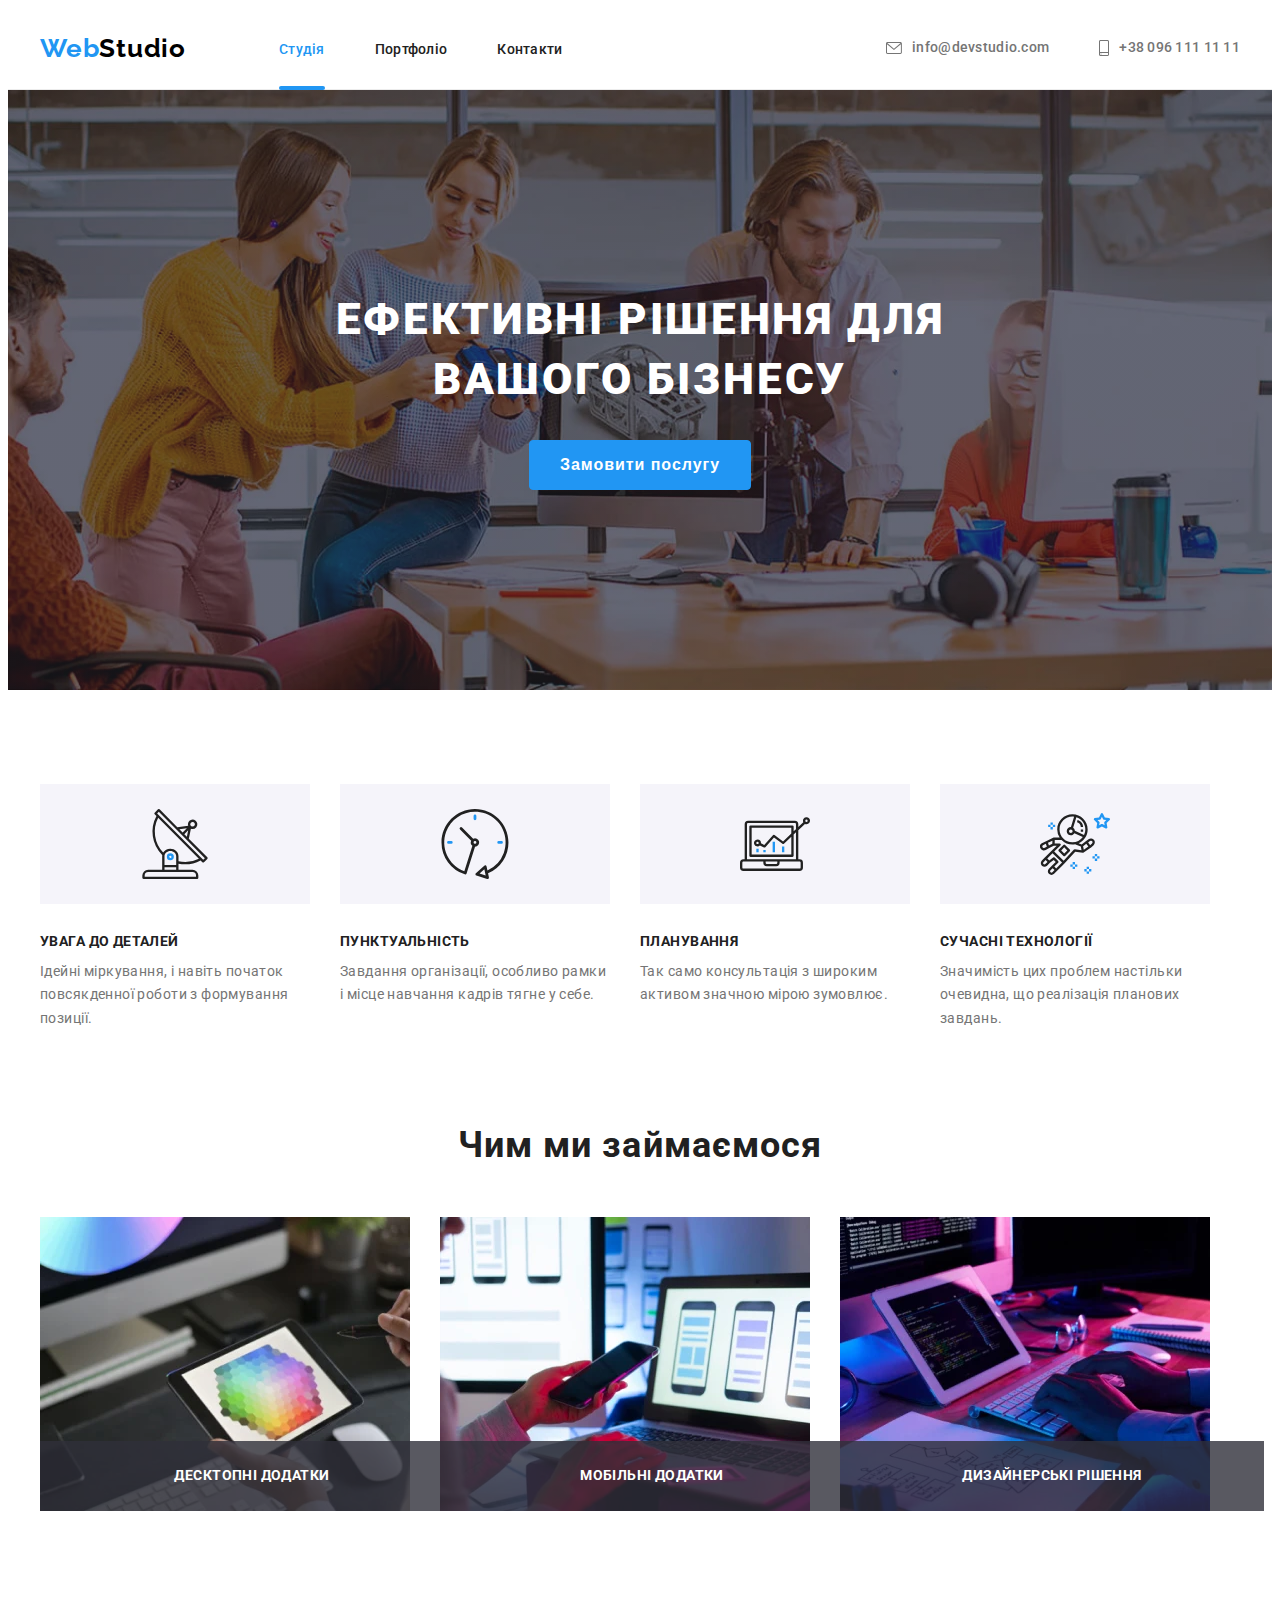
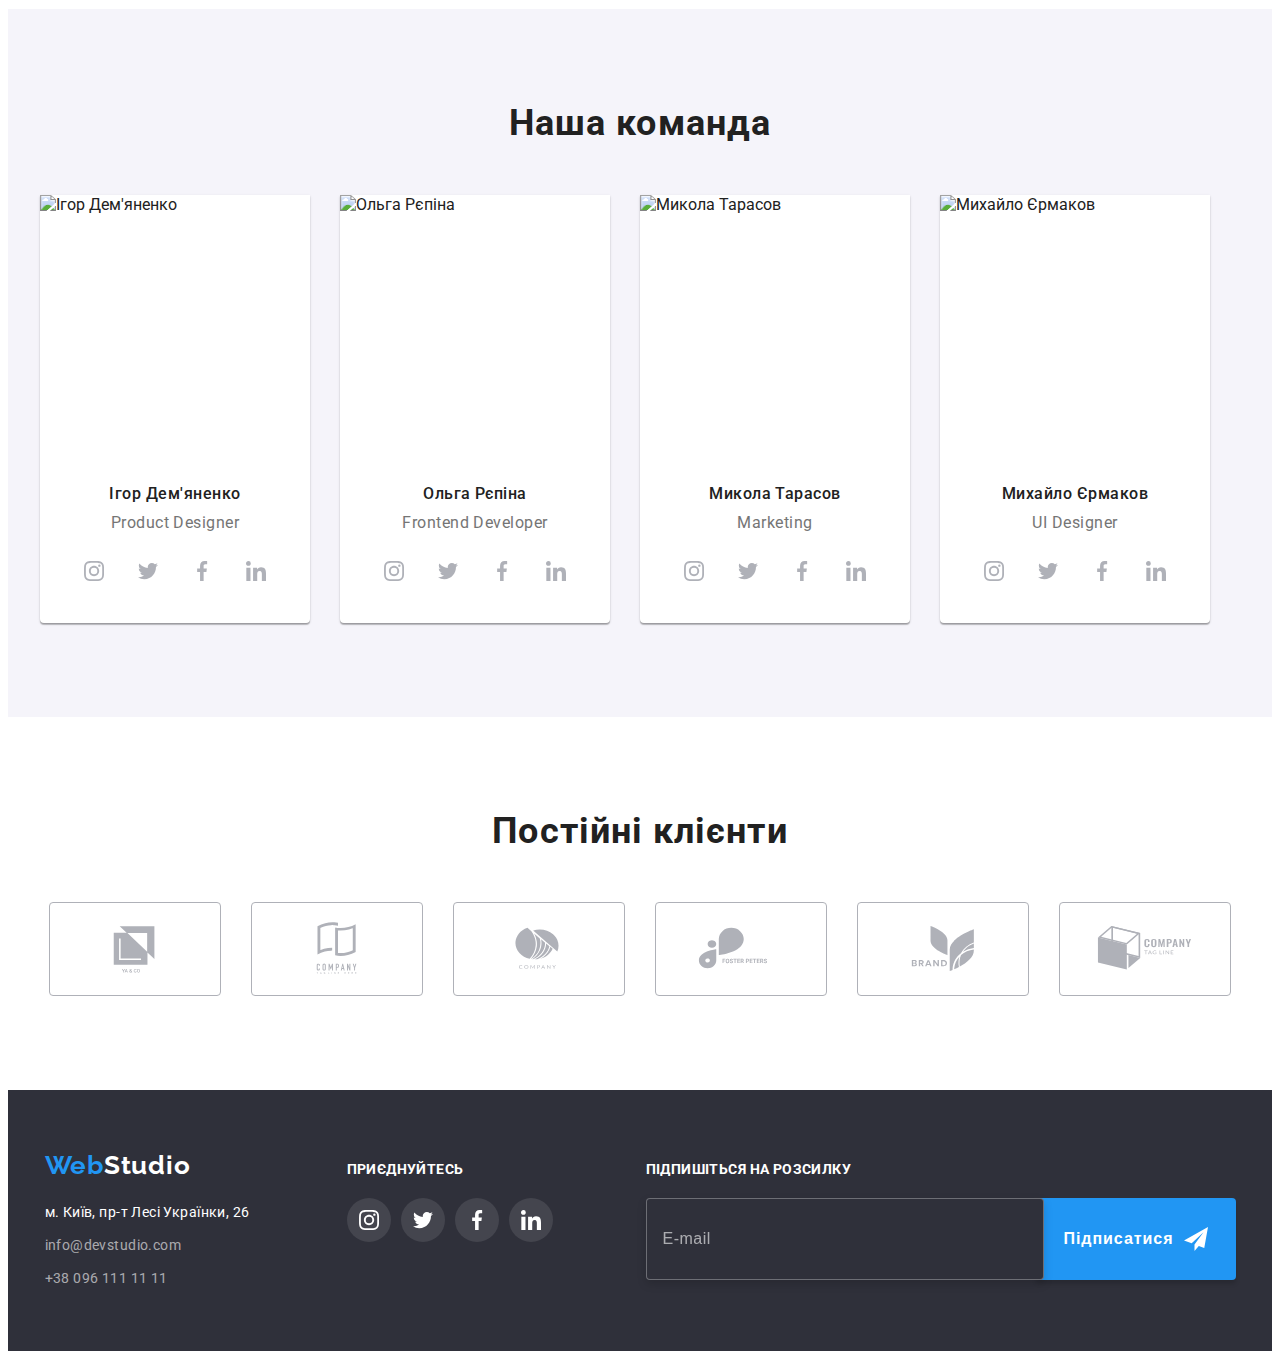
<file: index.html>
<!DOCTYPE html>
<html lang="ua">
  <head>
    <meta charset="UTF-8" />
    <meta http-equiv="X-UA-Compatible" content="IE=edge" />
    <meta name="viewport" content="width=device-width, initial-scale=1.0" />
    <title>WebStudio</title>

    <!-- Шрифти google fonts -->

    <link rel="preconnect" href="https://fonts.googleapis.com" />
    <link rel="preconnect" href="https://fonts.gstatic.com" crossorigin />
    <link
      href="https://fonts.googleapis.com/css2?family=Raleway:wght@700&family=Roboto:wght@400;500;700;900&display=swap"
      rel="stylesheet"
    />

    <!-- Нормалізатор стилів -->

    <link
      rel="stylesheet"
      href="https://cdnjs.cloudflare.com/ajax/libs/modern-normalize/1.1.0/modern-normalize.min.css"
      integrity="sha512-wpPYUAdjBVSE4KJnH1VR1HeZfpl1ub8YT/NKx4PuQ5NmX2tKuGu6U/JRp5y+Y8XG2tV+wKQpNHVUX03MfMFn9Q=="
      crossorigin="anonymous"
      referrerpolicy="no-referrer"
    />

    <!-- Таблиця стилів -->

    <link rel="stylesheet" href="./css/main.min.css" />
  </head>
  <body>
    <!-- Шапка сайту -->

    <header class="page-header">
      <div class="container page-wrapper">
        <!-- Кнопка відкриття мобільного меню -->

        <div class="mobile-burger">
          <a href="/" class="page-header__logo link"><span>Web</span>Studio</a>
          <button
            class="mobile-burger__btn"
            type="button"
            data-menu-button
            aria-controls="mobile-overlay"
          >
            <svg width="40" height="40" aria-label="Перемикач мобільного меню">
              <use class="mobile-burger__menu" href="images/burger.svg#icon-burger-menu"></use>
              <use class="mobile-burger__close" href="images/burger.svg#icon-burger-close"></use>
            </svg>
          </button>
        </div>

        <!-- Мобільне меню -->

        <div class="mobile-overlay" id="mobile-overlay" data-menu>
          <div class="mobile-menu">
            <nav class="mobile-nav">
              <ul class="mobile-nav__list list">
                <li class="mobile-nav__item">
                  <a href="./index.html" class="mobile-nav__link link current">Студія</a>
                </li>
                <li class="mobile-nav__item">
                  <a href="./portfolio.html" class="mobile-nav__link link">Портфоліо</a>
                </li>
                <li class="mobile-nav__item">
                  <a href="/" class="mobile-nav__link link">Контакти</a>
                </li>
              </ul>
            </nav>
            <ul class="mobile-contacts list">
              <li class="mobile-contacts__item">
                <a href="tel:+38 096 111 11 11" class="mobile-contacts__tel link"
                  >+38 096 111 11 11</a
                >
              </li>
              <li class="mobile-contacts__item">
                <a href="mailto:info@devstudio.com" class="mobile-contacts__mail link"
                  >info@devstudio.com</a
                >
              </li>
            </ul>

            <ul class="mobile-socials list">
              <li class="mobile-socials__item">
                <a
                  href=""
                  target="_blank"
                  rel="noopener noreferrer"
                  class="mobile-socials__link link"
                  >Instagram</a
                >
              </li>
              <li class="mobile-socials__item">
                <a
                  href=""
                  target="_blank"
                  rel="noopener noreferrer"
                  class="mobile-socials__link link"
                  >Twitter</a
                >
              </li>
              <li class="mobile-socials__item">
                <a
                  href=""
                  target="_blank"
                  rel="noopener noreferrer"
                  class="mobile-socials__link link"
                  >Facebook</a
                >
              </li>
              <li class="mobile-socials__item">
                <a
                  href=""
                  target="_blank"
                  rel="noopener noreferrer"
                  class="mobile-socials__link link"
                  >LinkedIn</a
                >
              </li>
            </ul>
          </div>
        </div>

        <nav class="nav">
          <ul class="nav__list">
            <li class="nav__item list">
              <a href="./index.html" class="nav__link link current">Студія</a>
            </li>
            <li class="nav__item list">
              <a href="./portfolio.html" class="nav__link link">Портфоліо</a>
            </li>
            <li class="nav__item list">
              <a href="/" class="nav__link link">Контакти</a>
            </li>
          </ul>
        </nav>

        <ul class="page-header__list">
          <li class="page-header__item list">
            <a href="mailto:info@devstudio.com" class="page-header__link link">
              <svg class="page-header__icon" width="16" height="12">
                <use href="images/icons.svg#icon-message-header"></use>
              </svg>
              info@devstudio.com
            </a>
          </li>
          <li class="page-header__item list">
            <a href="tel:+380961111111" class="page-header__link link">
              <svg class="page-header__icon" width="10" height="16">
                <use href="images/icons.svg#icon-smartphone-header"></use>
              </svg>
              +38 096 111 11 11</a
            >
          </li>
        </ul>
      </div>
    </header>

    <!-- Основний вміст -->

    <main>
      <!-- Герой -->

      <section class="page-hero">
        <div class="container">
          <h1 class="page-hero__title">
            Ефективні рішення для<br />
            вашого бізнесу
          </h1>
          <button type="button" class="page-hero__btn" data-modal-open>Замовити послугу</button>
        </div>

        <!-- Модальне вікно -->

        <div class="backdrop is-hidden" data-modal>
          <div class="modal">
            <button class="modal__button" type="button" data-modal-close>
              <svg class="modal__svg" width="18" height="18">
                <use href="images/icons.svg#icon-close-modal"></use>
              </svg>
            </button>
            <!-- Ця p - це заголовок форми, повинна бути у form-->
            <p class="modal__title">
              Залиште свої дані, ми вам <br />
              передзвонимо
            </p>

            <form class="field">
              <div class="field-wrapper">
                <label class="field__label" for="text">Ім'я</label>
                <input class="field__input" type="text" name="name" id="text" />
                <svg class="field__icon" width="18" height="18">
                  <use href="images/icons.svg#icon-person-modal"></use>
                </svg>
              </div>

              <div class="field-wrapper">
                <label class="field__label" for="tel">Телефон</label>
                <input class="field__input" type="tel" name="tel" id="tel" />
                <svg class="field__icon" width="18" height="18">
                  <use href="images/icons.svg#icon-phone-modal"></use>
                </svg>
              </div>

              <div class="field-wrapper">
                <label class="field__label" for="email">Пошта</label>
                <input class="field__input" type="email" name="email" id="email" />
                <svg class="field__icon" width="18" height="18">
                  <use href="images/icons.svg#icon-email-modal"></use>
                </svg>
              </div>

              <div class="field-wrapper">
                <label class="field__label" for="textarea">Коментар</label>
                <textarea
                  class="field__textarea"
                  name="textarea"
                  id="textarea"
                  placeholder="Введіть текст"
                ></textarea>
              </div>

              <div class="field-wrapper">
                <div class="checkbox">
                  <label class="checkbox__label">
                    <input class="checkbox__input" type="checkbox" name="checkbox" />
                    <span class="checkbox__span"></span>
                    Погоджуюся з розсилкою та приймаю
                    <a class="checkbox__link" href="">Умови договору</a>
                  </label>
                </div>
              </div>

              <button class="field__btn" type="submit">Відправити</button>
            </form>
          </div>
        </div>
      </section>

      <!-- Секція переваги -->

      <section class="page-advantages">
        <div class="container">
          <h2 class="page-advantages__title visually-hidden">Переваги</h2>
          <ul class="page-advantages__list">
            <li class="page-advantages__item list">
              <div class="page-advantages__thumb">
                <svg width="70">
                  <use href="images/icons.svg#icon-antena"></use>
                </svg>
              </div>
              <h3 class="page-advantages__subtitle">УВАГА ДО ДЕТАЛЕЙ</h3>
              <p class="page-advantages__text">
                Ідейні міркування, і навіть початок повсякденної роботи з формування позиції.
              </p>
            </li>
            <li class="page-advantages__item list">
              <div class="page-advantages__thumb">
                <svg width="70">
                  <use href="images/icons.svg#icon-clock"></use>
                </svg>
              </div>
              <h3 class="page-advantages__subtitle">ПУНКТУАЛЬНІСТЬ</h3>
              <p class="page-advantages__text">
                Завдання організації, особливо рамки і місце навчання кадрів тягне у себе.
              </p>
            </li>
            <li class="page-advantages__item list">
              <div class="page-advantages__thumb">
                <svg width="70">
                  <use href="images/icons.svg#icon-diagram"></use>
                </svg>
              </div>
              <h3 class="page-advantages__subtitle">ПЛАНУВАННЯ</h3>
              <p class="page-advantages__text">
                Так само консультація з широким активом значною мірою зумовлює.
              </p>
            </li>
            <li class="page-advantages__item list">
              <div class="page-advantages__thumb">
                <svg width="70">
                  <use href="images/icons.svg#icon-astronaut"></use>
                </svg>
              </div>
              <h3 class="page-advantages__subtitle">СУЧАСНІ ТЕХНОЛОГІЇ</h3>
              <p class="page-advantages__text">
                Значимість цих проблем настільки очевидна, що реалізація планових завдань.
              </p>
            </li>
          </ul>
        </div>
      </section>

      <!-- Секція заняття -->

      <section class="page-work">
        <div class="container">
          <h2 class="page-work__title">Чим ми займаємося</h2>
          <ul class="page-work__list">
            <li class="page-work__item list">
              <img
                srcset="
                  ./images/desctop/desctop-img.webp    1x,
                  ./images/desctop/desctop-img@2x.webp 2x
                "
                src="./images/desctop/desctop-img.webp"
                alt="Робота з текстом"
                width="370"
                height="294"
                class="page-work__img"
              />
              <p class="page-work__text">Десктопні додатки</p>
            </li>
            <li class="page-work__item list">
              <img
                srcset="
                  ./images/desctop/desctop-img2.webp    1x,
                  ./images/desctop/desctop-img2@2x.webp 2x
                "
                src="./images/desctop/desctop-img2.webp"
                alt="Робота з ноутбуком"
                width="370"
                height="294"
                class="page-work__img"
              />
              <p class="page-work__text">Мобільні додатки</p>
            </li>
            <li class="page-work__item list">
              <img
                srcset="
                  ./images/desctop/desctop-img3.webp    1x,
                  ./images/desctop/desctop-img3@2x.webp 2x
                "
                src="./images/desctop/desctop-img3.webp"
                alt="Робота з планшетом"
                width="370"
                height="294"
                class="page-work__img"
              />
              <p class="page-work__text">Дизайнерські рішення</p>
            </li>
          </ul>
        </div>
      </section>

      <!-- Секція команда -->

      <section class="page-team">
        <div class="container">
          <h2 class="page-team__title">Наша команда</h2>
          <ul class="page-team__list">
            <li class="page-team__item list">
              <img alt="Ігор Дем'яненко" class="page-team__img no-gap" />
              <div class="page-team__wrapper">
                <h3 class="page-team__subtitle">Ігор Дем'яненко</h3>
                <p class="page-team__text" lang="en">Product Designer</p>
                <ul class="page-team__inner">
                  <li class="page-team__icon list">
                    <a class="page-team__link" href="">
                      <svg class="page-team__svg" width="20" height="20">
                        <use href="images/icons.svg#icon-instagram"></use>
                      </svg>
                    </a>
                  </li>
                  <li class="page-team__icon list">
                    <a class="page-team__link" href="">
                      <svg class="page-team__svg" width="20" height="20">
                        <use href="images/icons.svg#icon-twitter"></use>
                      </svg>
                    </a>
                  </li>
                  <li class="page-team__icon list">
                    <a class="page-team__link" href="">
                      <svg class="page-team__svg" width="20" height="20">
                        <use href="images/icons.svg#icon-facebook"></use>
                      </svg>
                    </a>
                  </li>
                  <li class="page-team__icon list">
                    <a class="page-team__link" href="">
                      <svg class="page-team__svg" width="20" height="20">
                        <use href="images/icons.svg#icon-linkedin"></use>
                      </svg>
                    </a>
                  </li>
                </ul>
              </div>
            </li>
            <li class="page-team__item list">
              <img alt="Ольга Рєпіна" class="page-team__img no-gap" />
              <div class="page-team__wrapper">
                <h3 class="page-team__subtitle">Ольга Рєпіна</h3>
                <p class="page-team__text" lang="en">Frontend Developer</p>
                <ul class="page-team__inner">
                  <li class="page-team__icon list">
                    <a class="page-team__link" href="">
                      <svg class="page-team__svg" width="20" height="20">
                        <use href="images/icons.svg#icon-instagram"></use>
                      </svg>
                    </a>
                  </li>
                  <li class="page-team__icon list">
                    <a class="page-team__link" href="">
                      <svg class="page-team__svg" width="20" height="20">
                        <use href="images/icons.svg#icon-twitter"></use>
                      </svg>
                    </a>
                  </li>
                  <li class="page-team__icon list">
                    <a class="page-team__link" href="">
                      <svg class="page-team__svg" width="20" height="20">
                        <use href="images/icons.svg#icon-facebook"></use>
                      </svg>
                    </a>
                  </li>
                  <li class="page-team__icon list">
                    <a class="page-team__link" href="">
                      <svg class="page-team__svg" width="20" height="20">
                        <use href="images/icons.svg#icon-linkedin"></use>
                      </svg>
                    </a>
                  </li>
                </ul>
              </div>
            </li>
            <li class="page-team__item list">
              <img alt="Микола Тарасов" class="page-team__img no-gap" />
              <div class="page-team__wrapper">
                <h3 class="page-team__subtitle">Микола Тарасов</h3>
                <p class="page-team__text" lang="en">Marketing</p>
                <ul class="page-team__inner">
                  <li class="page-team__icon list">
                    <a class="page-team__link" href="">
                      <svg class="page-team__svg" width="20" height="20">
                        <use href="images/icons.svg#icon-instagram"></use>
                      </svg>
                    </a>
                  </li>
                  <li class="page-team__icon list">
                    <a class="page-team__link" href="">
                      <svg class="page-team__svg" width="20" height="20">
                        <use href="images/icons.svg#icon-twitter"></use>
                      </svg>
                    </a>
                  </li>
                  <li class="page-team__icon list">
                    <a class="page-team__link" href="">
                      <svg class="page-team__svg" width="20" height="20">
                        <use href="images/icons.svg#icon-facebook"></use>
                      </svg>
                    </a>
                  </li>
                  <li class="page-team__icon list">
                    <a class="page-team__link" href="">
                      <svg class="page-team__svg" width="20" height="20">
                        <use href="images/icons.svg#icon-linkedin"></use>
                      </svg>
                    </a>
                  </li>
                </ul>
              </div>
            </li>
            <li class="page-team__item list">
              <img alt="Михайло Єрмаков" class="page-team__img no-gap" />
              <div class="page-team__wrapper">
                <h3 class="page-team__subtitle">Михайло Єрмаков</h3>
                <p class="page-team__text" lang="en">UI Designer</p>
                <ul class="page-team__inner">
                  <li class="page-team__icon list">
                    <a class="page-team__link" href="">
                      <svg class="page-team__svg" width="20" height="20">
                        <use href="images/icons.svg#icon-instagram"></use>
                      </svg>
                    </a>
                  </li>
                  <li class="page-team__icon list">
                    <a class="page-team__link" href="">
                      <svg class="page-team__svg" width="20" height="20">
                        <use href="images/icons.svg#icon-twitter"></use>
                      </svg>
                    </a>
                  </li>
                  <li class="page-team__icon list">
                    <a class="page-team__link" href="">
                      <svg class="page-team__svg" width="20" height="20">
                        <use href="images/icons.svg#icon-facebook"></use>
                      </svg>
                    </a>
                  </li>
                  <li class="page-team__icon list">
                    <a class="page-team__link" href="">
                      <svg class="page-team__svg" width="20" height="20">
                        <use href="images/icons.svg#icon-linkedin"></use>
                      </svg>
                    </a>
                  </li>
                </ul>
              </div>
            </li>
          </ul>
        </div>
      </section>

      <!-- Секція постійні клієнти -->

      <section class="page-clients">
        <div class="container">
          <h2 class="page-clients__title">Постійні клієнти</h2>
          <ul class="page-clients__list">
            <li class="page-clients__item list">
              <a class="page-clients__link" href="">
                <svg class="page-clients__svg" width="106" height="60">
                  <use href="images/icons.svg#icon-Logo"></use>
                </svg>
              </a>
            </li>
            <li class="page-clients__item list">
              <a class="page-clients__link" href="">
                <svg class="page-clients__svg" width="106" height="60">
                  <use href="images/icons.svg#icon-Logo-1"></use>
                </svg>
              </a>
            </li>
            <li class="page-clients__item list">
              <a class="page-clients__link" href="">
                <svg class="page-clients__svg" width="106" height="60">
                  <use href="images/icons.svg#icon-Logo-2"></use>
                </svg>
              </a>
            </li>
            <li class="page-clients__item list">
              <a class="page-clients__link" href="">
                <svg class="page-clients__svg" width="106" height="60">
                  <use href="images/icons.svg#icon-Logo-3"></use>
                </svg>
              </a>
            </li>
            <li class="page-clients__item list">
              <a class="page-clients__link" href="">
                <svg class="page-clients__svg" width="106" height="60">
                  <use href="images/icons.svg#icon-Logo-4"></use>
                </svg>
              </a>
            </li>
            <li class="page-clients__item list">
              <a class="page-clients__link" href="">
                <svg class="page-clients__svg" width="106" height="60">
                  <use href="images/icons.svg#icon-Logo-5"></use>
                </svg>
              </a>
            </li>
          </ul>
        </div>
      </section>
    </main>

    <!-- Підвал сайту -->

    <footer class="page-footer">
      <div class="container footer-container">
        <div class="tablet-container">
          <div>
            <a href="/" class="page-footer__logo link"><span>Web</span>Studio</a>
            <address class="page-footer__address">
              <ul class="page-footer__list">
                <li class="page-footer__item list">
                  <a
                    href="https://www.google.com/maps/place/%D0%B1%D1%83%D0%BB%D1%8C%D0%B2%D0%B0%D1%80+%D0%9B%D0%B5%D1%81%D1%96+%D0%A3%D0%BA%D1%80%D0%B0%D1%97%D0%BD%D0%BA%D0%B8,+26,+%D0%9A%D0%B8%D1%97%D0%B2,+02000/@50.4265841,30.5361971,17z/data=!3m1!4b1!4m5!3m4!1s0x40d4cf0e033ecbe9:0x57a4dffefec77da0!8m2!3d50.4265807!4d30.5383858?hl=uk"
                    class="page-footer__desk link"
                    >м. Київ, пр-т Лесі Українки, 26</a
                  >
                </li>
                <li class="page-footer__item list">
                  <a href="mailto:info@devstudio.com" class="page-footer__link link"
                    >info@devstudio.com</a
                  >
                </li>
                <li class="page-footer__item list">
                  <a href="tel:+380961111111" class="page-footer__link link">+38 096 111 11 11</a>
                </li>
              </ul>
            </address>
          </div>
          <div class="footer-wrapper">
            <p class="footer-wrapper__text">приєднуйтесь</p>
            <ul class="footer-wrapper__list">
              <li class="footer-wrapper__item list">
                <a class="footer-wrapper__link" href="">
                  <svg class="footer-wrapper__svg" width="20" height="20">
                    <use href="images/icons.svg#icon-instagram-footer"></use>
                  </svg>
                </a>
              </li>
              <li class="footer-wrapper__item list">
                <a class="footer-wrapper__link" href="">
                  <svg class="footer-wrapper__svg" width="20" height="20">
                    <use href="images/icons.svg#icon-twitter-footer"></use>
                  </svg>
                </a>
              </li>
              <li class="footer-wrapper__item list">
                <a class="footer-wrapper__link" href="">
                  <svg class="footer-wrapper__svg" width="20" height="20">
                    <use href="images/icons.svg#icon-facebook-footer"></use>
                  </svg>
                </a>
              </li>
              <li class="footer-wrapper__item list">
                <a class="footer-wrapper__link" href="">
                  <svg class="footer-wrapper__svg" width="20" height="20">
                    <use href="images/icons.svg#icon-linkedin-footer"></use>
                  </svg>
                </a>
              </li>
            </ul>
          </div>
        </div>
        <div class="footer-field">
          <p class="footer-field__text">Підпишіться на розсилку</p>
          <div class="footer-field__wrapper">
            <form class="footer-field__form">
              <label>
                <input class="footer-field__input" type="email" name="email" placeholder="E-mail" />
              </label>
            </form>
            <button class="footer-field__btn" type="submit">
              Підписатися
              <svg class="footer-field__svg" width="24" height="24">
                <use href="images/icons.svg#icon-icon-send"></use>
              </svg>
            </button>
          </div>
        </div>
      </div>
    </footer>
    <script src="./js/modal.js"></script>
    <script src="./js/burger-menu.js"></script>
  </body>
</html>
</file>
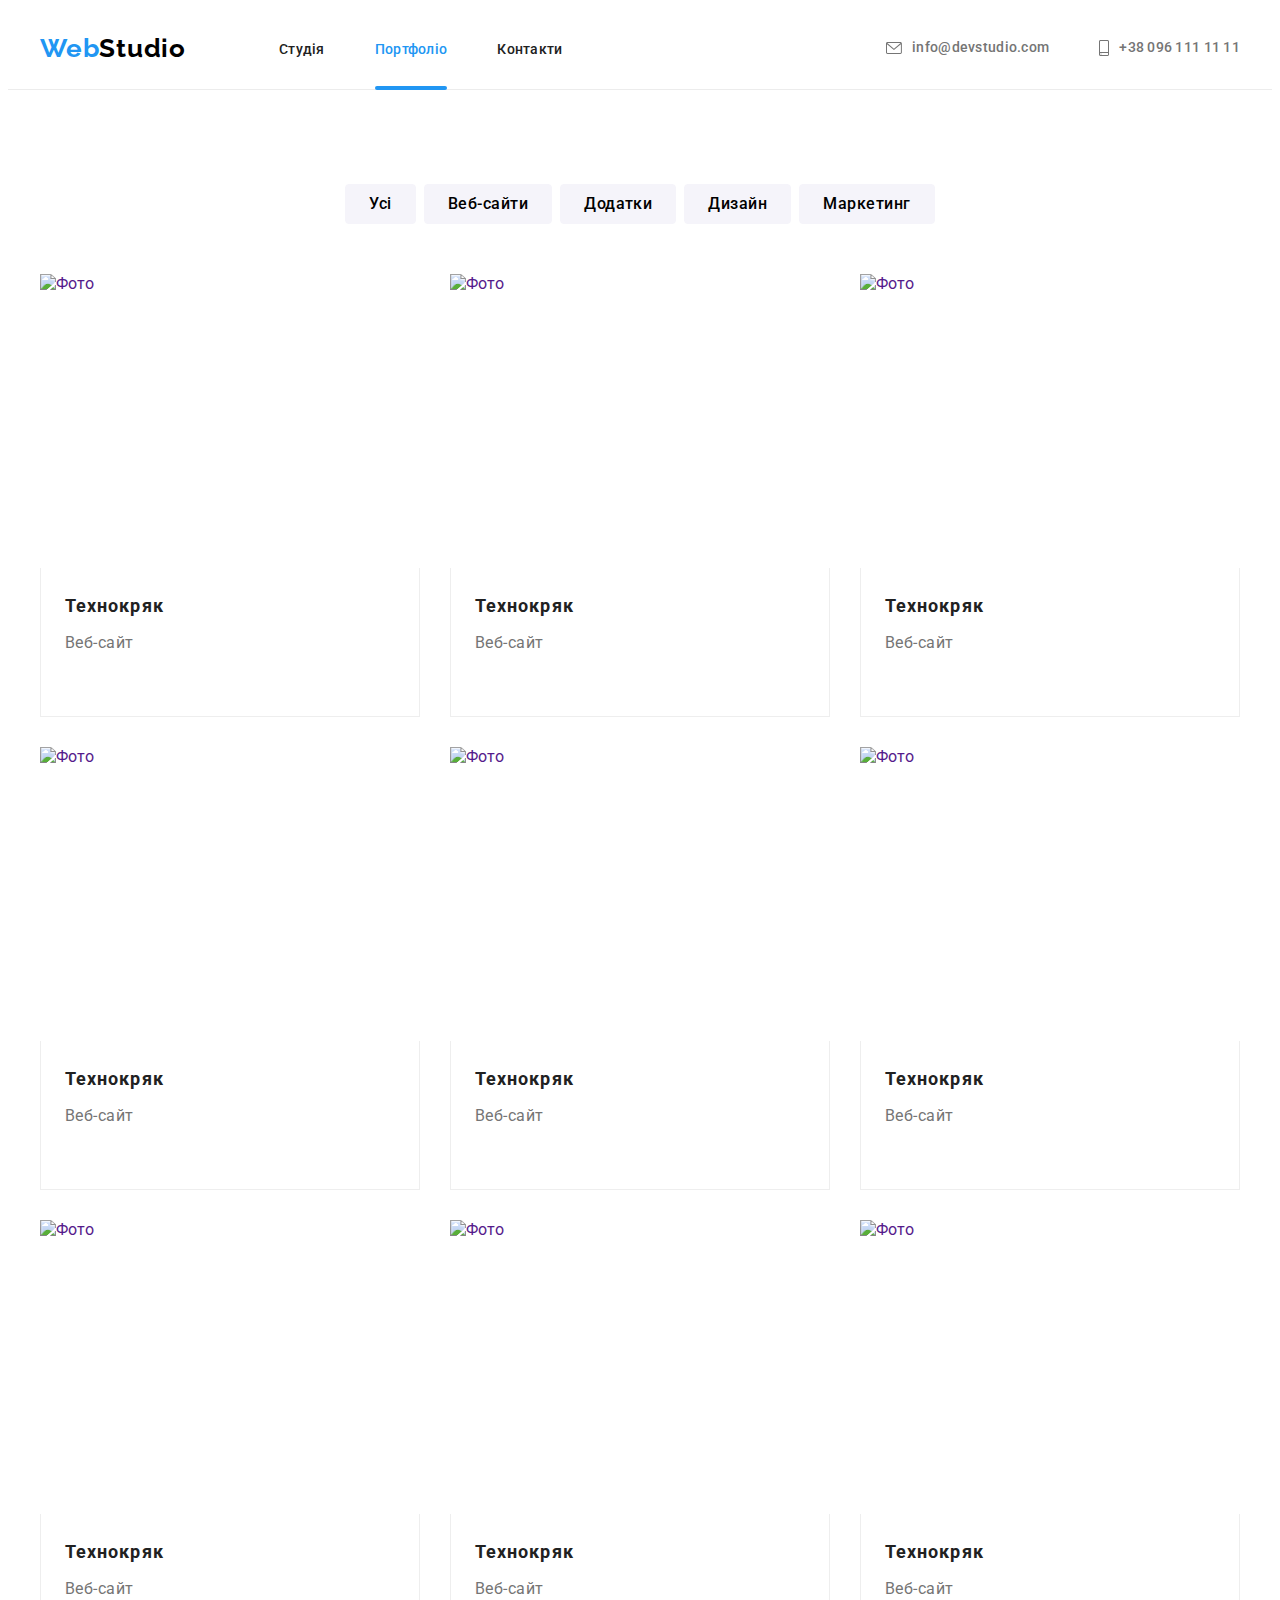
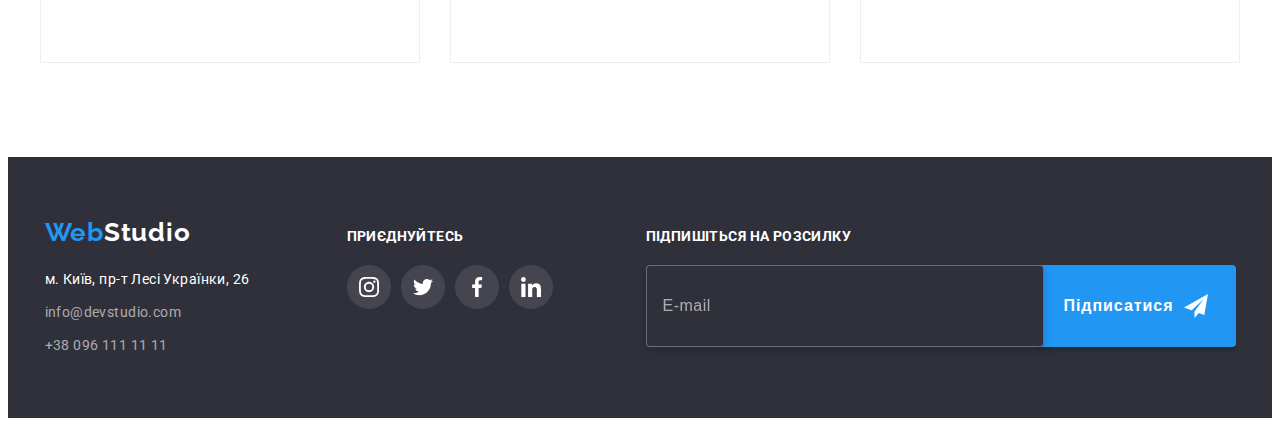
<file: portfolio.html>
<!DOCTYPE html>
<html lang="ua">
  <head>
    <meta charset="UTF-8" />
    <meta http-equiv="X-UA-Compatible" content="IE=edge" />
    <meta name="viewport" content="width=device-width, initial-scale=1.0" />
    <title>WebStudio Portfolio</title>
    <!-- Шрифти google fonts -->

    <link rel="preconnect" href="https://fonts.googleapis.com" />
    <link rel="preconnect" href="https://fonts.gstatic.com" crossorigin />
    <link
      href="https://fonts.googleapis.com/css2?family=Raleway:wght@700&family=Roboto:wght@400;500;700;900&display=swap"
      rel="stylesheet"
    />

    <!-- Нормалізатор стилів -->

    <link
      rel="stylesheet"
      href="https://cdnjs.cloudflare.com/ajax/libs/modern-normalize/1.1.0/modern-normalize.min.css"
      integrity="sha512-wpPYUAdjBVSE4KJnH1VR1HeZfpl1ub8YT/NKx4PuQ5NmX2tKuGu6U/JRp5y+Y8XG2tV+wKQpNHVUX03MfMFn9Q=="
      crossorigin="anonymous"
      referrerpolicy="no-referrer"
    />

    <!-- Таблиця стилів -->

    <link rel="stylesheet" href="./css/main.min.css" />
  </head>
  <body>
    <!-- Шапка сайту -->

    <header class="page-header">
      <div class="container page-wrapper">
        <!-- Кнопка відкриття мобільного меню -->

        <div class="mobile-burger">
          <a href="/" class="page-header__logo link"><span>Web</span>Studio</a>
          <button
            class="mobile-burger__btn"
            type="button"
            data-menu-button
            aria-controls="mobile-overlay"
          >
            <svg width="40" height="40" aria-label="Перемикач мобільного меню">
              <use class="mobile-burger__menu" href="images/burger.svg#icon-burger-menu"></use>
              <use class="mobile-burger__close" href="images/burger.svg#icon-burger-close"></use>
            </svg>
          </button>
        </div>

        <!-- Мобільне меню -->

        <div class="mobile-overlay" id="mobile-overlay" data-menu>
          <div class="mobile-menu">
            <nav class="mobile-nav">
              <ul class="mobile-nav__list list">
                <li class="mobile-nav__item">
                  <a href="./index.html" class="mobile-nav__link link">Студія</a>
                </li>
                <li class="mobile-nav__item">
                  <a href="./portfolio.html" class="mobile-nav__link link current">Портфоліо</a>
                </li>
                <li class="mobile-nav__item">
                  <a href="/" class="mobile-nav__link link">Контакти</a>
                </li>
              </ul>
            </nav>
            <ul class="mobile-contacts list">
              <li class="mobile-contacts__item">
                <a href="tel:+38 096 111 11 11" class="mobile-contacts__tel link"
                  >+38 096 111 11 11</a
                >
              </li>
              <li class="mobile-contacts__item">
                <a href="mailto:info@devstudio.com" class="mobile-contacts__mail link"
                  >info@devstudio.com</a
                >
              </li>
            </ul>

            <ul class="mobile-socials list">
              <li class="mobile-socials__item">
                <a
                  href=""
                  target="_blank"
                  rel="noopener noreferrer"
                  class="mobile-socials__link link"
                  >Instagram</a
                >
              </li>
              <li class="mobile-socials__item">
                <a
                  href=""
                  target="_blank"
                  rel="noopener noreferrer"
                  class="mobile-socials__link link"
                  >Twitter</a
                >
              </li>
              <li class="mobile-socials__item">
                <a
                  href=""
                  target="_blank"
                  rel="noopener noreferrer"
                  class="mobile-socials__link link"
                  >Facebook</a
                >
              </li>
              <li class="mobile-socials__item">
                <a
                  href=""
                  target="_blank"
                  rel="noopener noreferrer"
                  class="mobile-socials__link link"
                  >LinkedIn</a
                >
              </li>
            </ul>
          </div>
        </div>

        <nav class="nav">
          <ul class="nav__list">
            <li class="nav__item list">
              <a href="./index.html" class="nav__link link">Студія</a>
            </li>
            <li class="nav__item list">
              <a href="./portfolio.html" class="nav__link link current">Портфоліо</a>
            </li>
            <li class="nav__item list">
              <a href="/" class="nav__link link">Контакти</a>
            </li>
          </ul>
        </nav>

        <ul class="page-header__list">
          <li class="page-header__item list">
            <a href="mailto:info@devstudio.com" class="page-header__link link">
              <svg class="page-header__icon" width="16" height="12">
                <use href="images/icons.svg#icon-message-header"></use>
              </svg>
              info@devstudio.com
            </a>
          </li>
          <li class="page-header__item list">
            <a href="tel:+380961111111" class="page-header__link link">
              <svg class="page-header__icon" width="10" height="16">
                <use href="images/icons.svg#icon-smartphone-header"></use>
              </svg>
              +38 096 111 11 11</a
            >
          </li>
        </ul>
      </div>
    </header>

    <main>
      <section class="page-portfolio">
        <div class="container">
          <h1 class="page-portfolio__title visually-hidden">Портфоліо</h1>
          <ul class="page-portfolio__list">
            <li class="page-portfolio__item list">
              <button type="button" class="page-portfolio__btn">Усі</button>
            </li>
            <li class="page-portfolio__item list">
              <button type="button" class="page-portfolio__btn">Веб-сайти</button>
            </li>
            <li class="page-portfolio__item list">
              <button type="button" class="page-portfolio__btn">Додатки</button>
            </li>
            <li class="page-portfolio__item list">
              <button type="button" class="page-portfolio__btn">Дизайн</button>
            </li>
            <li class="page-portfolio__item list">
              <button type="button" class="page-portfolio__btn">Маркетинг</button>
            </li>
          </ul>
          <ul class="page-portfolio__sublist">
            <li class="page-portfolio__subitem list">
              <a href="" class="page-portfolio__link link">
                <div class="page-portfolio__overlay">
                  <img class="page-portfolio__img no-gap" alt="Фото" width="450" height="294" />
                  <p class="page-portfolio__text">
                    Ресурс пропонує комплексні пропозиції з різним рівнем функціоналу та сервісів.
                    Все це дозволить відвідувачу отримати вичерпні відомості про компанію чи
                    приватну особу.
                  </p>
                </div>

                <div class="page-portfolio__wrapper">
                  <h2 class="page-portfolio__subtitle">Технокряк</h2>
                  <p class="page-portfolio__desc">Веб-сайт</p>
                </div>
              </a>
            </li>
            <li class="page-portfolio__subitem list">
              <a href="" class="page-portfolio__link link">
                <div class="page-portfolio__overlay">
                  <img class="page-portfolio__img no-gap" alt="Фото" width="450" height="294" />
                  <p class="page-portfolio__text">
                    Ресурс пропонує комплексні пропозиції з різним рівнем функціоналу та сервісів.
                    Все це дозволить відвідувачу отримати вичерпні відомості про компанію чи
                    приватну особу.
                  </p>
                </div>

                <div class="page-portfolio__wrapper">
                  <h2 class="page-portfolio__subtitle">Технокряк</h2>
                  <p class="page-portfolio__desc">Веб-сайт</p>
                </div>
              </a>
            </li>
            <li class="page-portfolio__subitem list">
              <a href="" class="page-portfolio__link link">
                <div class="page-portfolio__overlay">
                  <img class="page-portfolio__img no-gap" alt="Фото" width="450" height="294" />
                  <p class="page-portfolio__text">
                    Ресурс пропонує комплексні пропозиції з різним рівнем функціоналу та сервісів.
                    Все це дозволить відвідувачу отримати вичерпні відомості про компанію чи
                    приватну особу.
                  </p>
                </div>

                <div class="page-portfolio__wrapper">
                  <h2 class="page-portfolio__subtitle">Технокряк</h2>
                  <p class="page-portfolio__desc">Веб-сайт</p>
                </div>
              </a>
            </li>
            <li class="page-portfolio__subitem list">
              <a href="" class="page-portfolio__link link">
                <div class="page-portfolio__overlay">
                  <img class="page-portfolio__img no-gap" alt="Фото" width="450" height="294" />
                  <p class="page-portfolio__text">
                    Ресурс пропонує комплексні пропозиції з різним рівнем функціоналу та сервісів.
                    Все це дозволить відвідувачу отримати вичерпні відомості про компанію чи
                    приватну особу.
                  </p>
                </div>

                <div class="page-portfolio__wrapper">
                  <h2 class="page-portfolio__subtitle">Технокряк</h2>
                  <p class="page-portfolio__desc">Веб-сайт</p>
                </div>
              </a>
            </li>
            <li class="page-portfolio__subitem list">
              <a href="" class="page-portfolio__link link">
                <div class="page-portfolio__overlay">
                  <img class="page-portfolio__img no-gap" alt="Фото" width="450" height="294" />
                  <p class="page-portfolio__text">
                    Ресурс пропонує комплексні пропозиції з різним рівнем функціоналу та сервісів.
                    Все це дозволить відвідувачу отримати вичерпні відомості про компанію чи
                    приватну особу.
                  </p>
                </div>

                <div class="page-portfolio__wrapper">
                  <h2 class="page-portfolio__subtitle">Технокряк</h2>
                  <p class="page-portfolio__desc">Веб-сайт</p>
                </div>
              </a>
            </li>
            <li class="page-portfolio__subitem list">
              <a href="" class="page-portfolio__link link">
                <div class="page-portfolio__overlay">
                  <img class="page-portfolio__img no-gap" alt="Фото" width="450" height="294" />
                  <p class="page-portfolio__text">
                    Ресурс пропонує комплексні пропозиції з різним рівнем функціоналу та сервісів.
                    Все це дозволить відвідувачу отримати вичерпні відомості про компанію чи
                    приватну особу.
                  </p>
                </div>

                <div class="page-portfolio__wrapper">
                  <h2 class="page-portfolio__subtitle">Технокряк</h2>
                  <p class="page-portfolio__desc">Веб-сайт</p>
                </div>
              </a>
            </li>
            <li class="page-portfolio__subitem list">
              <a href="" class="page-portfolio__link link">
                <div class="page-portfolio__overlay">
                  <img class="page-portfolio__img no-gap" alt="Фото" width="450" height="294" />
                  <p class="page-portfolio__text">
                    Ресурс пропонує комплексні пропозиції з різним рівнем функціоналу та сервісів.
                    Все це дозволить відвідувачу отримати вичерпні відомості про компанію чи
                    приватну особу.
                  </p>
                </div>

                <div class="page-portfolio__wrapper">
                  <h2 class="page-portfolio__subtitle">Технокряк</h2>
                  <p class="page-portfolio__desc">Веб-сайт</p>
                </div>
              </a>
            </li>
            <li class="page-portfolio__subitem list">
              <a href="" class="page-portfolio__link link">
                <div class="page-portfolio__overlay">
                  <img class="page-portfolio__img no-gap" alt="Фото" width="450" height="294" />
                  <p class="page-portfolio__text">
                    Ресурс пропонує комплексні пропозиції з різним рівнем функціоналу та сервісів.
                    Все це дозволить відвідувачу отримати вичерпні відомості про компанію чи
                    приватну особу.
                  </p>
                </div>

                <div class="page-portfolio__wrapper">
                  <h2 class="page-portfolio__subtitle">Технокряк</h2>
                  <p class="page-portfolio__desc">Веб-сайт</p>
                </div>
              </a>
            </li>
            <li class="page-portfolio__subitem list">
              <a href="" class="page-portfolio__link link">
                <div class="page-portfolio__overlay">
                  <img class="page-portfolio__img no-gap" alt="Фото" width="450" height="294" />
                  <p class="page-portfolio__text">
                    Ресурс пропонує комплексні пропозиції з різним рівнем функціоналу та сервісів.
                    Все це дозволить відвідувачу отримати вичерпні відомості про компанію чи
                    приватну особу.
                  </p>
                </div>

                <div class="page-portfolio__wrapper">
                  <h2 class="page-portfolio__subtitle">Технокряк</h2>
                  <p class="page-portfolio__desc">Веб-сайт</p>
                </div>
              </a>
            </li>
          </ul>
        </div>
      </section>
    </main>

    <!-- Підвал сайту -->
    <footer class="page-footer">
      <div class="container footer-container">
        <div class="tablet-container">
          <div>
            <a href="/" class="page-footer__logo link"><span>Web</span>Studio</a>
            <address class="page-footer__address">
              <ul class="page-footer__list">
                <li class="page-footer__item list">
                  <a
                    href="https://www.google.com/maps/place/%D0%B1%D1%83%D0%BB%D1%8C%D0%B2%D0%B0%D1%80+%D0%9B%D0%B5%D1%81%D1%96+%D0%A3%D0%BA%D1%80%D0%B0%D1%97%D0%BD%D0%BA%D0%B8,+26,+%D0%9A%D0%B8%D1%97%D0%B2,+02000/@50.4265841,30.5361971,17z/data=!3m1!4b1!4m5!3m4!1s0x40d4cf0e033ecbe9:0x57a4dffefec77da0!8m2!3d50.4265807!4d30.5383858?hl=uk"
                    class="page-footer__desk link"
                    >м. Київ, пр-т Лесі Українки, 26</a
                  >
                </li>
                <li class="page-footer__item list">
                  <a href="mailto:info@devstudio.com" class="page-footer__link link"
                    >info@devstudio.com</a
                  >
                </li>
                <li class="page-footer__item list">
                  <a href="tel:+380961111111" class="page-footer__link link">+38 096 111 11 11</a>
                </li>
              </ul>
            </address>
          </div>
          <div class="footer-wrapper">
            <p class="footer-wrapper__text">приєднуйтесь</p>
            <ul class="footer-wrapper__list">
              <li class="footer-wrapper__item list">
                <a class="footer-wrapper__link" href="">
                  <svg class="footer-wrapper__svg" width="20" height="20">
                    <use href="images/icons.svg#icon-instagram-footer"></use>
                  </svg>
                </a>
              </li>
              <li class="footer-wrapper__item list">
                <a class="footer-wrapper__link" href="">
                  <svg class="footer-wrapper__svg" width="20" height="20">
                    <use href="images/icons.svg#icon-twitter-footer"></use>
                  </svg>
                </a>
              </li>
              <li class="footer-wrapper__item list">
                <a class="footer-wrapper__link" href="">
                  <svg class="footer-wrapper__svg" width="20" height="20">
                    <use href="images/icons.svg#icon-facebook-footer"></use>
                  </svg>
                </a>
              </li>
              <li class="footer-wrapper__item list">
                <a class="footer-wrapper__link" href="">
                  <svg class="footer-wrapper__svg" width="20" height="20">
                    <use href="images/icons.svg#icon-linkedin-footer"></use>
                  </svg>
                </a>
              </li>
            </ul>
          </div>
        </div>
        <div class="footer-field">
          <p class="footer-field__text">Підпишіться на розсилку</p>
          <div class="footer-field__wrapper">
            <form class="footer-field__form">
              <label>
                <input class="footer-field__input" type="email" name="email" placeholder="E-mail" />
              </label>
            </form>
            <button class="footer-field__btn" type="submit">
              Підписатися
              <svg class="footer-field__svg" width="24" height="24">
                <use href="images/icons.svg#icon-icon-send"></use>
              </svg>
            </button>
          </div>
        </div>
      </div>
    </footer>

    <script src="./js/modal.js"></script>
    <script src="./js/burger-menu.js"></script>
  </body>
</html>
</file>
<file: css/main.min.css>
.visually-hidden{position:absolute;width:1px;height:1px;margin:-1px;border:0;padding:0;white-space:nowrap;-webkit-clip-path:inset(100%);clip-path:inset(100%);clip:rect(0 0 0 0);overflow:hidden}body{font-family:"Roboto",sans-serif;color:#212121}h1,h2,h3,h4,ul,p{margin:0;padding:0}.container{padding-left:15px;padding-right:15px;margin-left:auto;margin-right:auto}@media screen and (min-width: 480px){.container{width:480px}}@media screen and (min-width: 768px){.container{width:768px}}@media screen and (min-width: 1200px){.container{width:1200px}}.list{list-style:none}.link{text-decoration:none}span{color:#2196f3}.no-gap{display:block;max-width:100%;height:auto}.page-header{padding-top:16px;padding-bottom:16px;border-bottom:1px solid #ececec}@media screen and (min-width: 768px){.page-header{padding-top:26px;padding-bottom:26px}}@media screen and (min-width: 1200px){.page-header{padding-top:25px;padding-bottom:25px}}@media screen and (min-width: 768px){.page-wrapper{display:-webkit-box;display:-ms-flexbox;display:flex;-webkit-box-align:center;-ms-flex-align:center;align-items:center}}.page-header__logo{font-family:"Raleway",sans-serif;font-weight:700;font-size:24px;line-height:1.16;letter-spacing:0.03em;color:#000000}@media screen and (min-width: 1200px){.page-header__logo{font-size:26px;line-height:1.19}}.nav{display:none}@media screen and (min-width: 768px){.nav{display:block}}.nav__list{display:-webkit-box;display:-ms-flexbox;display:flex;margin-left:93px}.nav__item:not(:last-child){margin-right:50px}.nav__link{font-weight:500;font-size:14px;line-height:1.14;letter-spacing:0.02em;color:#212121;-webkit-transition:color 250ms cubic-bezier(0.4, 0, 0.2, 1);transition:color 250ms cubic-bezier(0.4, 0, 0.2, 1)}.nav__link:hover,.nav__link:focus{color:#2196f3}.nav__link.current{position:relative;padding-bottom:38px}@media screen and (min-width: 1200px){.nav__link.current{padding-bottom:33px}}.current{color:#2196f3}.current::after{content:'';position:absolute;display:inline-block;left:0;bottom:0;width:100%;height:4px;background-color:#2196f3;border-radius:2px}.page-header__list{display:none}@media screen and (min-width: 768px){.page-header__list{display:block}}@media screen and (min-width: 1200px){.page-header__list{display:-webkit-box;display:-ms-flexbox;display:flex;-webkit-box-align:center;-ms-flex-align:center;align-items:center;margin-left:auto}}.page-header__list{margin-left:auto}.page-header__item:first-child{margin-bottom:10px}@media screen and (min-width: 1200px){.page-header__item:first-child{margin-right:50px;margin-bottom:0}}@media screen and (min-width: 768px){.page-header__link{display:-webkit-box;display:-ms-flexbox;display:flex;-webkit-box-align:center;-ms-flex-align:center;align-items:center;font-weight:500;font-size:12px;line-height:1.16;letter-spacing:0.02em;color:#757575;-webkit-transition:color 250ms cubic-bezier(0.4, 0, 0.2, 1);transition:color 250ms cubic-bezier(0.4, 0, 0.2, 1)}.page-header__link:hover,.page-header__link:focus{color:#2196f3}}@media screen and (min-width: 1200px){.page-header__link{font-size:14px;line-height:1.14}}.page-header__icon{margin-right:8px;fill:currentColor}.page-header__icon:hover,.page-header__icon:focus{fill:currentColor}@media screen and (min-width: 1200px){.page-header__icon{margin-right:10px}}.mobile-burger{display:-webkit-box;display:-ms-flexbox;display:flex;-webkit-box-align:center;-ms-flex-align:center;align-items:center}.mobile-burger__btn{z-index:10;margin-left:auto;background-color:transparent;border:none;padding:0;cursor:pointer}.mobile-burger__btn .mobile-burger__close{opacity:0}.mobile-burger__btn.is-open .mobile-burger__close{opacity:1}.mobile-burger__btn.is-open .mobile-burger__menu{opacity:0}.mobile-burger__btn:hover,.mobile-burger__btn:focus{fill:#2196f3}@media screen and (min-width: 768px){.mobile-burger__btn{display:none}}.mobile-overlay{position:fixed;top:0;left:0;width:100%;height:100%;-webkit-transform:translateX(100%);transform:translateX(100%);opacity:0;z-index:9}.mobile-overlay.is-open{opacity:1;-webkit-transform:translateX(0%);transform:translateX(0%);-webkit-transition:-webkit-transform 650ms cubic-bezier(0.4, 0, 0.2, 1);transition:-webkit-transform 650ms cubic-bezier(0.4, 0, 0.2, 1);transition:transform 650ms cubic-bezier(0.4, 0, 0.2, 1);transition:transform 650ms cubic-bezier(0.4, 0, 0.2, 1), -webkit-transform 650ms cubic-bezier(0.4, 0, 0.2, 1)}.mobile-menu{padding-top:48px;padding-bottom:48px;padding-left:40px;width:100%;max-height:796px;background-color:#f6f2f2}.mobile-nav__item:not(:last-child){margin-bottom:32px}.mobile-nav__link{font-weight:500;font-size:40px;line-height:1.17;letter-spacing:0.02em;color:#212121}.mobile-nav__link.current{color:#2196f3}.mobile-contacts{margin-top:302px}.mobile-contacts__item:not(:last-child){margin-bottom:32px}.mobile-contacts__tel{font-weight:500;font-size:34px;line-height:1.17;letter-spacing:0.02em;color:#2196f3}.mobile-contacts__mail{font-weight:500;font-size:24px;line-height:1.16;letter-spacing:0.02em;color:#757575}.mobile-socials{display:-webkit-box;display:-ms-flexbox;display:flex;margin-top:64px}.mobile-socials__item:not(:last-child){border-right:1px solid rgba(33,33,33,0.2)}.mobile-socials__link{margin-left:10px;margin-right:10px;font-weight:500;font-size:18px;line-height:1.22;letter-spacing:0.02em;color:#2196f3}.page-hero{max-width:1600px;padding-top:118px;padding-bottom:118px;text-align:center;background-image:-webkit-gradient(linear, left top, right top, from(rgba(47,48,58,0.4))),url("../images/mobile/mobile-hero.webp");background-image:linear-gradient(to right, rgba(47,48,58,0.4)),url("../images/mobile/mobile-hero.webp");background-repeat:no-repeat;background-position:center;background-size:cover;background-color:#c4c4c4}@media (min-device-pixel-ratio: 2), (-webkit-min-device-pixel-ratio: 2), (min-resolution: 192dpi), (min-resolution: 2dppx){.page-hero{background-image:-webkit-gradient(linear, left top, right top, from(rgba(47,48,58,0.4))),url("../images/mobile/mobile-hero2x.webp");background-image:linear-gradient(to right, rgba(47,48,58,0.4)),url("../images/mobile/mobile-hero2x.webp")}}@media screen and (min-width: 768px){.page-hero{background-image:-webkit-gradient(linear, left top, right top, from(rgba(47,48,58,0.4))),url("../images/tablet/tablet-hero.webp");background-image:linear-gradient(to right, rgba(47,48,58,0.4)),url("../images/tablet/tablet-hero.webp");background-repeat:no-repeat;background-position:center;background-size:cover;background-color:#c4c4c4}}@media screen and (min-width: 768px) and (min-device-pixel-ratio: 2), screen and (min-width: 768px) and (-webkit-min-device-pixel-ratio: 2), screen and (min-width: 768px) and (min-resolution: 192dpi), screen and (min-width: 768px) and (min-resolution: 2dppx){.page-hero{background-image:-webkit-gradient(linear, left top, right top, from(rgba(47,48,58,0.4))),url("../images/tablet/tablet-hero2x.webp");background-image:linear-gradient(to right, rgba(47,48,58,0.4)),url("../images/tablet/tablet-hero2x.webp")}}@media screen and (min-width: 1200px){.page-hero{padding-top:200px;padding-bottom:200px;background-image:-webkit-gradient(linear, left top, right top, from(rgba(47,48,58,0.4))),url("../images/desctop/desctop-hero.webp");background-image:linear-gradient(to right, rgba(47,48,58,0.4)),url("../images/desctop/desctop-hero.webp");background-repeat:no-repeat;background-position:center;background-size:cover;background-color:#c4c4c4}}@media screen and (min-width: 1200px) and (min-device-pixel-ratio: 2), screen and (min-width: 1200px) and (-webkit-min-device-pixel-ratio: 2), screen and (min-width: 1200px) and (min-resolution: 192dpi), screen and (min-width: 1200px) and (min-resolution: 2dppx){.page-hero{background-image:-webkit-gradient(linear, left top, right top, from(rgba(47,48,58,0.4))),url("../images/desctop/desctop-hero2x.webp");background-image:linear-gradient(to right, rgba(47,48,58,0.4)),url("../images/desctop/desctop-hero2x.webp")}}.page-hero__title{margin-bottom:30px;font-weight:900;font-size:26px;line-height:1.62;text-align:center;letter-spacing:0.06em;text-transform:uppercase;color:#fff}@media screen and (min-width: 1200px){.page-hero__title{font-size:44px;line-height:1.36}}.page-hero__btn{display:inline-block;padding:8px 23px;min-width:200px;min-height:50px;font-weight:700;font-size:16px;line-height:1.88;letter-spacing:0.06em;color:#fff;background-color:#2196f3;cursor:pointer;border-radius:4px;border:1px solid #2196f3;-webkit-transition:background-color 250ms cubic-bezier(0.4, 0, 0.2, 1);transition:background-color 250ms cubic-bezier(0.4, 0, 0.2, 1)}.page-hero__btn:hover,.page-hero__btn:focus{background-color:#0873b9}@media screen and (min-width: 1200px){.page-hero__btn{padding:8px 30px;min-width:216px}}.backdrop{position:absolute;top:0;left:0;width:100%;height:100%;background-color:rgba(0,0,0,0.2);overflow-y:scroll}.backdrop.is-hidden{opacity:0;pointer-events:none}.backdrop.is-hidden .modal{-webkit-transform:translate(-50%, -50%) translateY(100%);transform:translate(-50%, -50%) translateY(100%)}.modal{position:absolute;top:50%;left:50%;-webkit-transform:translate(-50%, -50%) translateY(0%);transform:translate(-50%, -50%) translateY(0%);-webkit-transition:-webkit-transform 750ms cubic-bezier(0.4, 0, 0.2, 1);transition:-webkit-transform 750ms cubic-bezier(0.4, 0, 0.2, 1);transition:transform 750ms cubic-bezier(0.4, 0, 0.2, 1);transition:transform 750ms cubic-bezier(0.4, 0, 0.2, 1), -webkit-transform 750ms cubic-bezier(0.4, 0, 0.2, 1);min-width:450px;min-height:609px;background-color:#fff;-webkit-box-shadow:0px 1px 3px rgba(0,0,0,0.12),0px 1px 1px rgba(0,0,0,0.14),0px 2px 1px rgba(0,0,0,0.2);box-shadow:0px 1px 3px rgba(0,0,0,0.12),0px 1px 1px rgba(0,0,0,0.14),0px 2px 1px rgba(0,0,0,0.2);border-radius:4px}@media screen and (min-width: 1200px){.modal{min-width:528px;min-height:581px}}.modal__button{display:-webkit-box;display:-ms-flexbox;display:flex;-webkit-box-align:center;-ms-flex-align:center;align-items:center;margin-top:8px;margin-right:8px;margin-left:auto;width:30px;height:30px;background-color:transparent;border:1px solid rgba(0,0,0,0.1);border-radius:50%;cursor:pointer}.modal__button:hover .modal__svg{-webkit-transform:scale(2);transform:scale(2)}.modal__svg{-webkit-transition:-webkit-transform 500ms cubic-bezier(0.4, 0, 0.2, 1);transition:-webkit-transform 500ms cubic-bezier(0.4, 0, 0.2, 1);transition:transform 500ms cubic-bezier(0.4, 0, 0.2, 1);transition:transform 500ms cubic-bezier(0.4, 0, 0.2, 1), -webkit-transform 500ms cubic-bezier(0.4, 0, 0.2, 1);-webkit-transform:scale(1);transform:scale(1)}.modal__title{margin-bottom:12px;font-weight:700;font-size:20px;line-height:1.5;text-align:center;letter-spacing:0.03em}.field{padding-left:40px;padding-right:40px;padding-bottom:40px}.field-wrapper{position:relative;display:-webkit-box;display:-ms-flexbox;display:flex;-webkit-box-orient:vertical;-webkit-box-direction:normal;-ms-flex-direction:column;flex-direction:column;margin-bottom:10px}.field__label{text-align:left;margin-bottom:4px;font-weight:400;font-size:12px;line-height:1.16;letter-spacing:0.01em;color:#757575}.field__input{padding-left:42px;min-width:370px;min-height:40px;border:1px solid rgba(33,33,33,0.2);border-radius:4px;outline:none;cursor:pointer;-webkit-transition:border-color 250ms cubic-bezier(0.4, 0, 0.2, 1);transition:border-color 250ms cubic-bezier(0.4, 0, 0.2, 1)}.field__input:hover,.field__input:focus{border-color:#2196f3}.field__input:hover+.field__icon,.field__input:focus+.field__icon{fill:#2196f3}@media screen and (min-width: 1200px){.field__input{min-width:448px;min-height:40px}}.field__icon{position:absolute;top:50%;left:20px;-webkit-transform:translate(-50%);transform:translate(-50%);-webkit-transition:fill 250ms cubic-bezier(0.4, 0, 0.2, 1);transition:fill 250ms cubic-bezier(0.4, 0, 0.2, 1)}.field__textarea{padding:12px 16px;min-width:370px;min-height:120px;border:1px solid rgba(33,33,33,0.2);border-radius:4px;outline:none;cursor:pointer;resize:none;-webkit-transition:border-color 250ms cubic-bezier(0.4, 0, 0.2, 1);transition:border-color 250ms cubic-bezier(0.4, 0, 0.2, 1)}.field__textarea:focus,.field__textarea:hover{border-color:#2196f3}.field__textarea::-webkit-input-placeholder{font-weight:400;font-size:12px;line-height:1.16;letter-spacing:0.01em;color:rgba(117,117,117,0.5)}.field__textarea:-ms-input-placeholder{font-weight:400;font-size:12px;line-height:1.16;letter-spacing:0.01em;color:rgba(117,117,117,0.5)}.field__textarea::-ms-input-placeholder{font-weight:400;font-size:12px;line-height:1.16;letter-spacing:0.01em;color:rgba(117,117,117,0.5)}.field__textarea::placeholder{font-weight:400;font-size:12px;line-height:1.16;letter-spacing:0.01em;color:rgba(117,117,117,0.5)}.checkbox{display:-webkit-box;display:-ms-flexbox;display:flex;-webkit-box-align:center;-ms-flex-align:center;align-items:center;-webkit-box-pack:center;-ms-flex-pack:center;justify-content:center}.checkbox__input{position:absolute;-webkit-appearance:none;-moz-appearance:none;appearance:none}.checkbox__input:checked+.checkbox__span{border-color:transparent;background-color:#2196f3;background-image:url("../images/icon.svg");background-origin:border-box;background-size:contain}.checkbox__span{display:inline-block;margin-right:9px;width:16px;height:15px;border:2px solid #212121;border-radius:2px}.checkbox__label{display:-webkit-box;display:-ms-flexbox;display:flex;-webkit-box-align:center;-ms-flex-align:center;align-items:center;margin-top:10px;font-weight:400;font-size:12px;line-height:1.16;letter-spacing:0.03em;color:#757575}@media screen and (min-width: 1200px){.checkbox__label{font-size:14px;line-height:1.71}}.checkbox__link{color:#2196f3}.field__btn{display:inline-block;margin-top:30px;padding:8px 50px;min-width:200px;min-height:50px;font-weight:700;font-size:16px;line-height:1.88;letter-spacing:0.06em;color:#fff;background-color:#2196f3;-webkit-box-shadow:0px 4px 4px rgba(0,0,0,0.15);box-shadow:0px 4px 4px rgba(0,0,0,0.15);border-radius:4px;border-color:transparent;cursor:pointer;-webkit-transition:background-color 250ms cubic-bezier(0.4, 0, 0.2, 1);transition:background-color 250ms cubic-bezier(0.4, 0, 0.2, 1)}.field__btn:hover,.field__btn:focus{background-color:#0873b9}@media screen and (min-width: 1200px){.field__btn{margin-top:20px}}.page-advantages{padding-top:60px;padding-bottom:60px}@media screen and (min-width: 1200px){.page-advantages{padding-top:94px;padding-bottom:94px}}@media screen and (min-width: 768px){.page-advantages__list{display:-webkit-box;display:-ms-flexbox;display:flex;-ms-flex-wrap:wrap;flex-wrap:wrap;margin:-15px}}@media screen and (min-width: 1200px){.page-advantages__list{-ms-flex-wrap:nowrap;flex-wrap:nowrap;margin:0}}@media screen and (max-width: 767px){.page-advantages__item{max-width:450px}.page-advantages__item:not(:last-child){margin-bottom:30px}}@media screen and (min-width: 768px) and (max-width: 1199px){.page-advantages__item{max-width:354px;margin:15px;width:calc((100% - 4 * 15px) / 2)}}@media screen and (min-width: 1200px){.page-advantages__item{max-width:270px;margin:0}.page-advantages__item:not(:last-child){margin-right:30px}}.page-advantages__thumb{display:-webkit-box;display:-ms-flexbox;display:flex;-webkit-box-pack:center;-ms-flex-pack:center;justify-content:center;height:120px;margin-bottom:30px;background-color:#f5f4fa}.page-advantages__subtitle{margin-bottom:10px;font-weight:700;font-size:14px;line-height:1.14;text-align:center;letter-spacing:0.03em;text-transform:uppercase}@media screen and (min-width: 1200px){.page-advantages__subtitle{text-align:left}}.page-advantages__text{font-size:14px;line-height:1.71;letter-spacing:0.03em;color:#757575}.page-work{display:none}@media screen and (min-width: 1200px){.page-work{display:block}}.page-work{padding-bottom:94px}.page-work__title{margin-bottom:50px;font-weight:700;font-size:36px;line-height:1.16;text-align:center;letter-spacing:0.03em}.page-work__list{display:-webkit-box;display:-ms-flexbox;display:flex}.page-work__item{position:relative}.page-work__item:not(:last-child){margin-right:30px}.page-work__text{position:absolute;left:0;bottom:4px;display:inline-block;padding:27px;width:100%;font-weight:700;font-size:14px;line-height:1.14;text-align:center;letter-spacing:0.03em;text-transform:uppercase;color:#fff;background-color:rgba(47,48,58,0.8)}.page-team{padding-top:60px;padding-bottom:60px;background-color:#f5f4fa}@media screen and (min-width: 1200px){.page-team{padding-top:94px;padding-bottom:94px}}.page-team__title{margin-bottom:30px;font-weight:700;font-size:28px;line-height:1.17;text-align:center;letter-spacing:0.03em}@media screen and (min-width: 1200px){.page-team__title{margin-bottom:50px;font-size:36px;line-height:1.16}}@media screen and (min-width: 768px){.page-team__list{display:-webkit-box;display:-ms-flexbox;display:flex;-ms-flex-wrap:wrap;flex-wrap:wrap;margin:-15px}}@media screen and (min-width: 1200px){.page-team__list{-ms-flex-wrap:nowrap;flex-wrap:nowrap;margin:0}}.page-team__item{background-color:#fff;-webkit-box-shadow:0px 1px 3px rgba(0,0,0,0.12),0px 1px 1px rgba(0,0,0,0.14),0px 2px 1px rgba(0,0,0,0.2);box-shadow:0px 1px 3px rgba(0,0,0,0.12),0px 1px 1px rgba(0,0,0,0.14),0px 2px 1px rgba(0,0,0,0.2);border-radius:0px 0px 4px 4px}@media screen and (max-width: 767px){.page-team__item:not(:last-child){margin-bottom:30px}}@media screen and (min-width: 768px) and (max-width: 1199px){.page-team__item{margin:15px;width:calc((100% - 4 * 15px) / 2)}}@media screen and (min-width: 1200px){.page-team__item{margin:0}.page-team__item:not(:last-child){margin-right:30px}}@media screen and (min-width: 768px){.page-team__img{width:354px;height:374px}}@media screen and (min-width: 1200px){.page-team__img{width:270px;height:260px}}.page-team__wrapper{padding-top:30px;padding-bottom:24px}@media screen and (min-width: 1200px){.page-team__wrapper{padding-bottom:30px}}.page-team__subtitle{margin-bottom:10px;font-weight:500;font-size:16px;line-height:1.18;text-align:center;letter-spacing:0.03em}.page-team__text{font-size:16px;line-height:1.18;text-align:center;letter-spacing:0.03em;color:#757575}.page-team__inner{display:-webkit-box;display:-ms-flexbox;display:flex;-webkit-box-pack:center;-ms-flex-pack:center;justify-content:center;margin-top:16px}.page-team__icon:not(:last-child){margin-right:10px}.page-team__link{display:-webkit-box;display:-ms-flexbox;display:flex;-webkit-box-pack:center;-ms-flex-pack:center;justify-content:center;-webkit-box-align:center;-ms-flex-align:center;align-items:center;width:44px;height:44px;border-radius:50%;-webkit-transition:background-color 250ms cubic-bezier(0.4, 0, 0.2, 1),color 250ms cubic-bezier(0.4, 0, 0.2, 1);transition:background-color 250ms cubic-bezier(0.4, 0, 0.2, 1),color 250ms cubic-bezier(0.4, 0, 0.2, 1)}.page-team__link:hover,.page-team__link:focus{background-color:coral}.page-team__link:hover .page-team__svg,.page-team__link:focus .page-team__svg{fill:#fff;-webkit-transform:scale(1.5);transform:scale(1.5)}.page-team__svg{fill:#afb1b8}.page-clients{padding-top:60px;padding-bottom:60px}@media screen and (min-width: 1200px){.page-clients{padding-top:94px;padding-bottom:94px}}.page-clients__title{margin-bottom:30px;font-weight:700;font-size:28px;line-height:1.17;text-align:center;letter-spacing:0.03em}@media screen and (min-width: 1200px){.page-clients__title{margin-bottom:50px;font-size:36px;line-height:1.16}}.page-clients__list{display:-webkit-box;display:-ms-flexbox;display:flex;-ms-flex-wrap:wrap;flex-wrap:wrap;margin:-15px}@media screen and (min-width: 320px) and (max-width: 479px){.page-clients__list{-webkit-box-pack:center;-ms-flex-pack:center;justify-content:center}}@media screen and (min-width: 1200px){.page-clients__list{-ms-flex-wrap:nowrap;flex-wrap:nowrap;-webkit-box-pack:center;-ms-flex-pack:center;justify-content:center;margin:0}}.page-clients__item{width:calc((100% - 4 * 15px) / 2);margin:15px;min-width:210px;min-height:92px;border:1px solid #afb1b8;border-radius:4px;cursor:pointer;-webkit-transition:border 250ms cubic-bezier(0.4, 0, 0.2, 1);transition:border 250ms cubic-bezier(0.4, 0, 0.2, 1)}.page-clients__item:hover{border-color:#2196f3}.page-clients__item:hover .page-clients__svg{fill:#2196f3}@media screen and (min-width: 768px) and (max-width: 1199px){.page-clients__item{min-width:226px;width:calc((100% - 6 * 15px) / 3)}}@media screen and (min-width: 1200px){.page-clients__item{width:auto;min-width:170px;margin:0}.page-clients__item:not(:last-child){margin-right:30px}}.page-clients__link{display:-webkit-box;display:-ms-flexbox;display:flex;-webkit-box-pack:center;-ms-flex-pack:center;justify-content:center;-webkit-box-align:center;-ms-flex-align:center;align-items:center;width:100%;height:100%}.page-clients__link:focus .page-clients__svg{fill:#2196f3}.page-clients__svg{fill:#afb1b8;-webkit-transition:fill 250ms cubic-bezier(0.4, 0, 0.2, 1);transition:fill 250ms cubic-bezier(0.4, 0, 0.2, 1)}.page-footer{padding-top:60px;padding-bottom:60px;background-color:#2f303a}@media screen and (max-width: 767px){.page-footer{text-align:center}}@media screen and (min-width: 1200px){.footer-container{display:-webkit-box;display:-ms-flexbox;display:flex;-webkit-box-align:baseline;-ms-flex-align:baseline;align-items:baseline;-webkit-box-pack:center;-ms-flex-pack:center;justify-content:center}}@media screen and (min-width: 768px) and (max-width: 1199px){.tablet-container{display:-webkit-box;display:-ms-flexbox;display:flex;-ms-flex-pack:distribute;justify-content:space-around;margin-bottom:60px}}@media screen and (min-width: 1200px){.tablet-container{display:-webkit-box;display:-ms-flexbox;display:flex;-webkit-box-align:baseline;-ms-flex-align:baseline;align-items:baseline}}.page-footer__logo{font-family:"Raleway",sans-serif;font-weight:700;font-size:24px;line-height:1.16;letter-spacing:0.03em;color:#fff}@media screen and (min-width: 1200px){.page-footer__logo{font-size:26px;line-height:1.19}}.page-footer__address{min-width:232px;margin-top:20px}.page-footer__item:not(:last-child){margin-bottom:8px}@media screen and (min-width: 1200px){.page-footer__item:not(:last-child){margin-bottom:9px}}.page-footer__desk{font-style:normal;font-size:14px;line-height:1.71;letter-spacing:0.03em;color:#fff}.page-footer__link{font-style:normal;font-size:14px;line-height:1.71;letter-spacing:0.03em;color:rgba(255,255,255,0.6)}@media screen and (max-width: 767px){.footer-wrapper{margin-top:60px;margin-bottom:60px}}@media screen and (min-width: 1200px){.footer-wrapper{margin-left:70px}}.footer-wrapper__text{margin-bottom:20px;font-weight:700;font-size:14px;line-height:1.14;letter-spacing:0.03em;text-transform:uppercase;color:#fff}@media screen and (min-width: 767px) and (max-width: 1199px){.footer-wrapper__text{text-align:center}}.footer-wrapper__list{display:-webkit-box;display:-ms-flexbox;display:flex}@media screen and (max-width: 767px){.footer-wrapper__list{-webkit-box-pack:center;-ms-flex-pack:center;justify-content:center}}.footer-wrapper__item:not(:last-child){margin-right:10px}.footer-wrapper__link{display:-webkit-box;display:-ms-flexbox;display:flex;-webkit-box-pack:center;-ms-flex-pack:center;justify-content:center;-webkit-box-align:center;-ms-flex-align:center;align-items:center;width:44px;height:44px;border-radius:50%;background-color:rgba(255,255,255,0.1);-webkit-transition:background-color 250ms cubic-bezier(0.4, 0, 0.2, 1);transition:background-color 250ms cubic-bezier(0.4, 0, 0.2, 1)}.footer-wrapper__link:hover,.footer-wrapper__link:focus{background-color:coral}@media screen and (min-width: 1200px){.footer-field{margin-left:93px}}@media screen and (min-width: 1200px){.footer-field__wrapper{display:-webkit-box;display:-ms-flexbox;display:flex}}.footer-field__text{margin-bottom:20px;font-weight:700;font-size:14px;line-height:1.14;letter-spacing:0.03em;text-transform:uppercase;color:#fff}@media screen and (min-width: 768px) and (max-width: 1199px){.footer-field__text{text-align:center}}@media screen and (min-width: 768px){.footer-field__form{text-align:center}}.footer-field__input{padding-left:16px;padding-top:15px;padding-bottom:15px;width:100%;min-height:50px;color:#fff;background-color:#2f303a;border:1px solid rgba(255,255,255,0.3);-webkit-filter:drop-shadow(0px 4px 4px rgba(0,0,0,0.15));filter:drop-shadow(0px 4px 4px rgba(0,0,0,0.15));border-radius:4px;outline:none;cursor:pointer}.footer-field__input:focus-within{border-color:#2196f3;-webkit-transition:border-color 250ms cubic-bezier(0.4, 0, 0.2, 1);transition:border-color 250ms cubic-bezier(0.4, 0, 0.2, 1)}.footer-field__input::-webkit-input-placeholder{font-weight:400;font-size:16px;line-height:1.25;letter-spacing:0.03em;color:rgba(255,255,255,0.6)}.footer-field__input:-ms-input-placeholder{font-weight:400;font-size:16px;line-height:1.25;letter-spacing:0.03em;color:rgba(255,255,255,0.6)}.footer-field__input::-ms-input-placeholder{font-weight:400;font-size:16px;line-height:1.25;letter-spacing:0.03em;color:rgba(255,255,255,0.6)}.footer-field__input::placeholder{font-weight:400;font-size:16px;line-height:1.25;letter-spacing:0.03em;color:rgba(255,255,255,0.6)}@media screen and (min-width: 768px){.footer-field__input{max-width:450px}}@media screen and (min-width: 1200px){.footer-field__input{min-width:358px}}.footer-field__btn{display:-webkit-box;display:-ms-flexbox;display:flex;-webkit-box-align:center;-ms-flex-align:center;align-items:center;-webkit-box-pack:center;-ms-flex-pack:center;justify-content:center;margin-top:20px;margin-left:auto;margin-right:auto;min-width:200px;min-height:50px;font-weight:700;font-size:16px;line-height:1.88;letter-spacing:0.06em;color:#fff;background-color:#2196f3;-webkit-box-shadow:0px 4px 4px rgba(0,0,0,0.15);box-shadow:0px 4px 4px rgba(0,0,0,0.15);border-radius:4px;border-color:transparent;cursor:pointer;-webkit-transition:background-color 250ms cubic-bezier(0.4, 0, 0.2, 1);transition:background-color 250ms cubic-bezier(0.4, 0, 0.2, 1)}.footer-field__btn:hover,.footer-field__btn:focus{background-color:#0873b9}@media screen and (min-width: 1200px){.footer-field__btn{margin-top:0;margin-right:0;margin-left:12px}}.footer-field__svg{margin-left:10px}.page-portfolio{padding-top:60px;padding-bottom:60px}@media screen and (min-width: 1200px){.page-portfolio{padding-top:94px;padding-bottom:94px}}.page-portfolio__list{display:-webkit-box;display:-ms-flexbox;display:flex;-ms-flex-wrap:wrap;flex-wrap:wrap;margin-bottom:40px}@media screen and (min-width: 768px){.page-portfolio__list{-webkit-box-pack:center;-ms-flex-pack:center;justify-content:center;margin-bottom:30px}}@media screen and (min-width: 1200px){.page-portfolio__list{margin-bottom:50px}}.page-portfolio__item:not(:last-child){margin-right:8px}@media screen and (max-width: 767px){.page-portfolio__item:not(:last-child){margin-bottom:15px}}.page-portfolio__btn{display:inline-block;padding:6px 23px;font-family:"Roboto",sans-serif;font-weight:500;font-size:16px;line-height:1.62;letter-spacing:0.03em;background-color:#f5f4fa;cursor:pointer;border-radius:4px;border:1px solid #f5f4fa;-webkit-transition:background-color 250ms cubic-bezier(0.4, 0, 0.2, 1),color 250ms cubic-bezier(0.4, 0, 0.2, 1);transition:background-color 250ms cubic-bezier(0.4, 0, 0.2, 1),color 250ms cubic-bezier(0.4, 0, 0.2, 1)}.page-portfolio__btn:hover,.page-portfolio__btn:focus{color:#fff;background-color:#2196f3;-webkit-box-shadow:0px 3px 1px rgba(0,0,0,0.1),0px 1px 2px rgba(0,0,0,0.08),0px 2px 2px rgba(0,0,0,0.12);box-shadow:0px 3px 1px rgba(0,0,0,0.1),0px 1px 2px rgba(0,0,0,0.08),0px 2px 2px rgba(0,0,0,0.12)}@media screen and (min-width: 768px){.page-portfolio__sublist{display:-webkit-box;display:-ms-flexbox;display:flex;-ms-flex-wrap:wrap;flex-wrap:wrap;margin:-15px}}.page-portfolio__subitem{-webkit-transition:-webkit-box-shadow 500ms cubic-bezier(0.4, 0, 0.2, 1);transition:-webkit-box-shadow 500ms cubic-bezier(0.4, 0, 0.2, 1);transition:box-shadow 500ms cubic-bezier(0.4, 0, 0.2, 1);transition:box-shadow 500ms cubic-bezier(0.4, 0, 0.2, 1), -webkit-box-shadow 500ms cubic-bezier(0.4, 0, 0.2, 1)}@media screen and (max-width: 767px){.page-portfolio__subitem{margin-bottom:30px}}@media screen and (min-width: 768px){.page-portfolio__subitem{width:calc((100% - 4 * 15px) / 2);margin:15px}}@media screen and (min-width: 1200px){.page-portfolio__subitem{width:calc((100% - 6 * 15px) / 3)}}.page-portfolio__subitem:hover .page-portfolio__text{-webkit-transform:scale(1);transform:scale(1)}.page-portfolio__subitem:hover{-webkit-box-shadow:0px 1px 1px rgba(0,0,0,0.12),0px 4px 4px rgba(0,0,0,0.06),1px 4px 6px rgba(0,0,0,0.16);box-shadow:0px 1px 1px rgba(0,0,0,0.12),0px 4px 4px rgba(0,0,0,0.06),1px 4px 6px rgba(0,0,0,0.16)}.page-portfolio__overlay{position:relative;overflow:hidden}@media screen and (min-width: 768px){.page-portfolio__img{width:354px}}@media screen and (min-width: 1200px){.page-portfolio__img{width:370px;height:294px}}.page-portfolio__text{position:absolute;left:0;bottom:0;padding:77px 24px;font-weight:400;font-size:18px;line-height:1.56;letter-spacing:0.03em;color:#fff;background-color:rgba(33,150,243,0.9);-webkit-transform:scale(0);transform:scale(0);-webkit-transition:-webkit-transform 500ms cubic-bezier(0.4, 0, 0.2, 1);transition:-webkit-transform 500ms cubic-bezier(0.4, 0, 0.2, 1);transition:transform 500ms cubic-bezier(0.4, 0, 0.2, 1);transition:transform 500ms cubic-bezier(0.4, 0, 0.2, 1), -webkit-transform 500ms cubic-bezier(0.4, 0, 0.2, 1)}@media screen and (min-width: 768px){.page-portfolio__text{padding:49px 24px 77px 24px}}@media screen and (min-width: 1200px){.page-portfolio__text{padding:63px 24px}}.page-portfolio__wrapper{padding:20px 24px;border:1px solid #eeeeee;border-top:none}@media screen and (min-width: 768px){.page-portfolio__wrapper{padding:20px 24px 58px 24px}}.page-portfolio__subtitle{font-weight:700;font-size:18px;line-height:2;letter-spacing:0.06em;color:#212121}.page-portfolio__desc{margin-top:4px;font-size:16px;line-height:1.88;letter-spacing:0.03em;color:#757575}
/*# sourceMappingURL=main.min.css.map */
</file>
